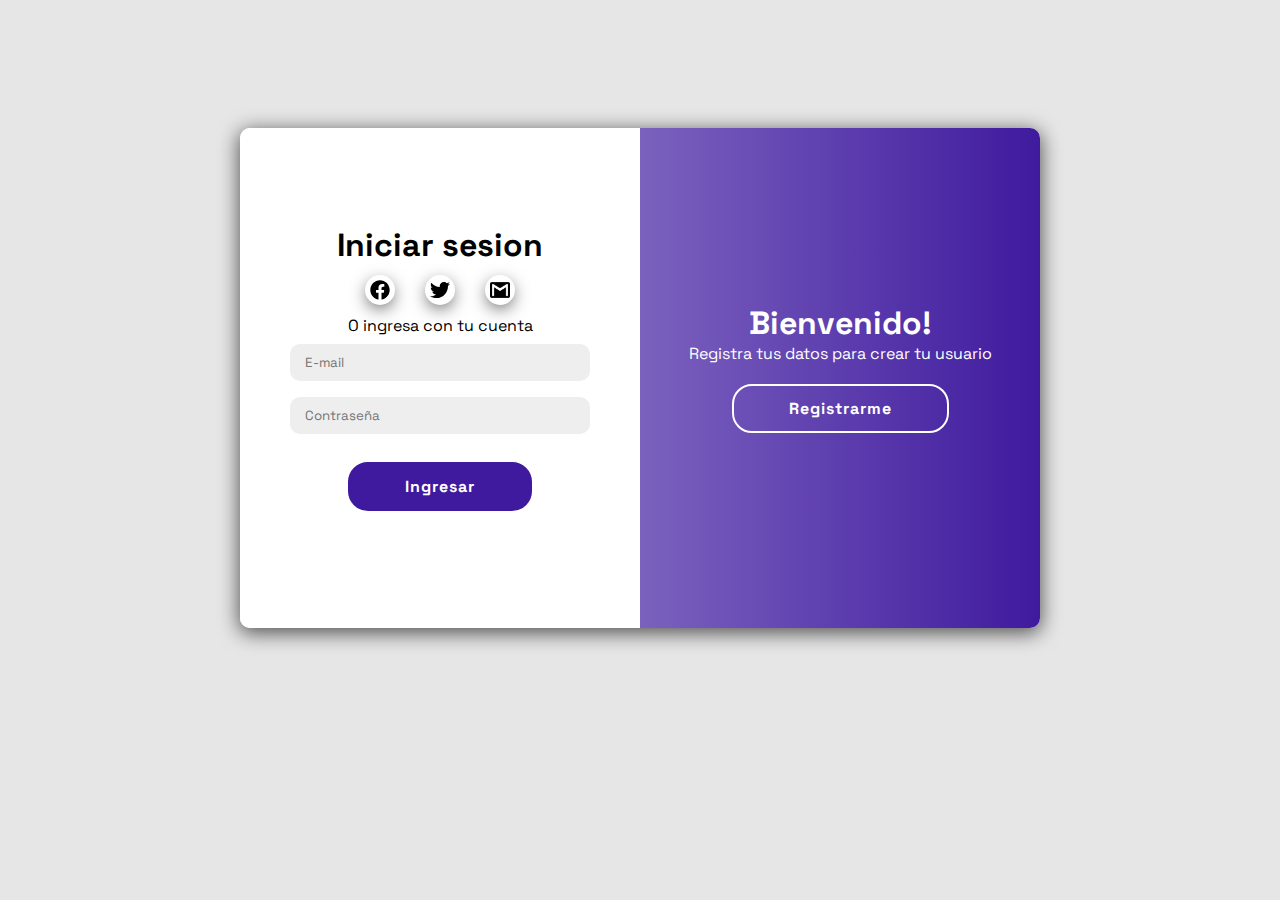
<file: login-singup.html>
<!DOCTYPE html>
<html lang="en">
<head>
    <meta charset="UTF-8">
    <meta http-equiv="X-UA-Compatible" content="IE=edge">
    <meta name="viewport" content="width=device-width, initial-scale=1.0">
    <link rel="stylesheet" href="./assets/styles.css">
    <link rel="stylesheet" href="./assets/login-styles.css">
    <title>Document</title>

</head>
<body>
    <div class="container" id="main">
        <div class="sign-in">
            <form action="#">
                <h1>Iniciar sesion</h1>
                <div class="social-container">
                    <a href=""><img src="./assets/img/facebook.svg" alt=""></a>
                    <a href=""><img src="./assets/img/twitter.svg" alt=""></a>
                    <a href="" id="gm"><img src="./assets/img/gmail.png" alt=""></a>
                </div>
                <p>O ingresa con tu cuenta</p>
                <input type="email" name="email" placeholder="E-mail" required="">
                <input type="password" name="psw" placeholder="Contraseña" required="">
                <button>Ingresar</button>
            </form>
        </div>
        <div class="sign-up">
            <form action="#">
                <h1>Crear cuenta</h1>
                <div class="social-container">
                    <a href="" id="fb"><img src="./assets/img/facebook.svg" alt=""></a>
                    <a href="" id="tw"><img src="./assets/img/twitter.svg" alt=""></a>
                    <a href="" id="gm"><img src="./assets/img/gmail.png" alt=""></a>
                </div>
                <p>O usa tu maill para registrarte</p>
                <input type="text" name="txt" placeholder="Nombre" required="">
                <input type="email" name="email" placeholder="E-mail" required="">
                <input type="password" name="psw" placeholder="Contraseña" required="">
                <button>Ingresar</button>                               
            </form>
        </div>
        <div class="overlay-container">
            <div class="overlay">
                <div class="overlay-left">
                    <h1>¿Ya tenes usuario?</h1>
                    <p>Para mantener iniciada tu sesion ingresa con tu E-mail</p>
                    <button id="signIn">Iniciar sesion</button>
                </div>
                <div class="overlay-right">
                    <h1>Bienvenido!</h1>
                    <p>Registra tus datos para crear tu usuario</p>
                    <button id="signUp">Registrarme</button>
                </div>
            </div>
        </div>
    </div>
    <script src="./assets/app-login.js"></script>
</body>
</html>
</file>
<file: assets/styles.css>
/* font */
@import url('https://fonts.googleapis.com/css2?family=Space+Grotesk:wght@500&display=swap');
:root {
  /* bg colors */
  --background: #E6E6E6;
  --primary: #B7A9DE;
  --secondary: #3f1a9e;
  --terciary: #8EF0F3;

  /* Text colors */
  --text-blue: #263764;
  --text-white: #f3f4f6;
  
}

* {
  margin: 0;
  padding: 0;
  box-sizing: border-box;
  font-family: 'Space Grotesk', sans-serif;
  text-decoration: none;
  list-style-type: none;
}

html{
  scroll-behavior: smooth;
  scroll-padding-top: 50px;
}

body{
  background-color: var(--background);
}

body::-webkit-scrollbar {
  width: 8px;   
}


body::-webkit-scrollbar-track {

  background: var(--background);
}

body::-webkit-scrollbar-thumb {
  border-radius: 10px;
  border-right: 2px solid var(--background);
  border-left: 2px solid var(--background);
  background-color: var(--secondary);  
}

button{
  cursor: pointer;
  transition: transform 80ms ease-in;
}

button:active{
  transform: scale(0.90);
}

/*nav*/

nav{
  width: 100%;
  padding: 20px 0;
  display: flex;
  align-items: center;
  justify-content: flex-end;
  position: fixed;
  background-color: #e9e9e988;
  backdrop-filter: blur(4px);
  border-bottom: 1px solid #3f1a9e43;
  z-index: 9999;
}

.burger{
  display: none;
}

.burger-menu{
  width: 100%;
  display: flex;
  justify-content: flex-end;
}


.nav-links{
  width: 30%;
  margin-right: 30px;
  display: flex;
  align-items: center;
  justify-content: space-around;
  gap: 70px;
}

.cart-i{
  width: 50px;
  display: flex;
  align-items: center;
  justify-content: flex-start;
  cursor: pointer;
  order: 4;
  margin-right: 5%;
}

.nav-links a{
  list-style: none;
  color: var(--text-blue);
  font-weight: 400;
  font-size: 1rem;
}

.nav-links button{
  width: 130px;
  padding: 10px 0;
  display: block;
  background-color: var(--secondary);
  color: var(--text-white);
  border-radius: 5px;
  border: none;
}

.nav-links button:hover{
  transform: scale(1);
}

.nav-links button a{
  color: var(--text-white);
  font-size: .8rem;
}

.carrito-i{
  width: 30px;
  height: 20px;
  position: relative;
  display: flex;
  align-items: center;
  justify-content: center;
}

.cart-i img{
  width: 25px;
  height: 25px;
  transition: transform 80ms ease-in;
}

.cart-i img:active{
  transform: scale(0.90);
}

.contador-cont{
  width: 20px;
  height: 20px;
  display: flex;
  align-items: center;
  justify-content: center;
  border-radius: 50% 50%;
  background-color: var(--secondary);
  color: #fff;


}

.contador-cont-dis{
  display: none;
}

#contador-span{
  font-size: .7rem;
}

.carrito-cont{
  width: 30rem;
  max-height: 600px ;
  overflow-y: scroll;
  position: absolute;
  top:115%;
  right: 10px;
  padding: 30px;
  border: 2px solid var(--secondary) ;
  background-color: var(--background);
  border-radius: 5px;
  transform: translate(200%);
  transition: all 0.5s cubic-bezier(0.92, 0.01, 0.35, 0.99);
  visibility: hidden;
  z-index: 9999;
  text-align: center;
}

.carrito-cont::-webkit-scrollbar {
  width: 3px;   
}


.carrito-cont::-webkit-scrollbar-track {
  background: var(--background);
}

.carrito-cont::-webkit-scrollbar-thumb {

  background-color: var(--secondary);  
}

.show-cart{
  transform: translate(0%);
  transition: all 0.5s cubic-bezier(0.92, 0.01, 0.35, 0.99);
  visibility: visible;
}

.carrito-tit{
  width: 100%;
  display: flex;
  align-items: center;
  justify-content: space-between;
  color: var(--secondary);
}

.carrito-tit h1{
  color: var(--secondary);
}

#hr-cart{
  color: var(--secondary);
  width: 30px;
  height: 2px;
  margin: 5px 0;
  border-radius: 5px;
}

.empty-msg{
  color: var(--secondary);
}

#close{
  font-weight: bold;
  text-align: center;
  color: var(--secondary);
  cursor: pointer;
}

.div{
  width: 100%;
  height: 78px;
  background: linear-gradient( 45deg,rgba(255,0,0,1) 0%,rgba(255,0,255,1) 18%,rgba(0,0,255,1) 30%,rgba(0,240,255,1) 45%,rgba(0,255,0,1) 63%,rgba(255,255,0,1) 80%,rgba(255,120,0,1) 90%,rgba(255,0,0,1) 100% );
}

.prod-cont{
  display: flex;
  gap: 20px;
  flex-direction: column;
  margin: 20px 0;
}

.cart-item{
  width: 100%;
  display: flex;
  align-items: center;
  justify-content: space-between;
  padding: 15px;
  border: 2px solid var(--secondary) ;
  border-radius: 7px;
  box-shadow: 0px 0px 5px 0px rgba(0,0,0,0.59);
  -webkit-box-shadow: 0px 0px 5px 0px rgba(0,0,0,0.59);
  -moz-box-shadow: 0px 0px 5px 0px rgba(0,0,0,0.59);
  color: var(--secondary);
  background-color: var(--background);
  backdrop-filter: blur(4px);
}

.cart-img{
  width: 30%;
  height: 100px;
}

.item-handler{
  display: flex;
  align-items: center;
  gap: 10px;
  font-weight: bold
}

.quantity-handler{
  width: 20px;
  height: 20px;
  background-color: var(--secondary);
  color: var(--text-white);
  border: none;
  border-radius: 50%;
}

#hr-cart2{
  width: 100%;
  height: 2px;
  margin: 10px 0;
  background-color: var(--secondary);
}

.total-cont{
  width: 100%;
  display: flex;
  align-items: center;
  justify-content: space-between;
  color: var(--secondary);
  font-size: 1.2rem;
  margin: 20px 0;
}

.comprar-borrar-btn{
  width: 100%;
  display: flex;
  flex-direction: column;
  gap: 10px;
  align-items: center;
  justify-content: center;
  margin: 20px 0;
}

.comprar-borrar-btn button{
  width: 40%;  
  padding: 10px 0;
  background-color: var(--secondary);
  color: var(--text-white);
  border-radius: 5px;
  border: none;
}

.disable{
  background-color: gray!important;
  color: white;
  cursor: not-allowed;
  border: none;
}


.show-overlay {
  display: block;
}

.hero{
  width: 100%;
  height: 100vh;
  display: flex;
  padding-top: 50px;
  padding-right: 100px;
  background-image: url(./img/banner.png);
  background-repeat: no-repeat;
  background-size: 30% 50%;
}

.hero-img{
  width: 68%;
  height: 100%;
  display: flex;
  align-items: center;
  justify-content: center;
}

.hero-img img{
  width: 50%;
}

.hero-text{
  width: 32%;
  height: 80%;
  padding-top: 120px;
  color: var(--text-blue);
  display: flex;
  align-items: start;
  flex-direction: column;
  justify-content: space-evenly;
  gap: 50px;
}

.hero-text h1{
  background: linear-gradient(to top, #B7A9DE, #3F1A9E);
  -webkit-background-clip: text;
  -webkit-text-fill-color: transparent;
  background-clip: text;
  font-size: 6.5rem;
  padding-right: 15%;
}

hr{
  width: 100px;
  height: 5px;
  background-color: var(--primary);
  border: none;
}

.hero-text p{

  color: var(--text-blue);
  font-weight: 600;
  font-size: 1.2rem;
  padding-right: 15%;
}

.hero-text button{
  width: 130px;
  padding: 10px 0;
  background-color: var(--secondary);
  color: var(--text-white);
  border-radius: 5px;
  border: none;
}

.categorias{
  width: 100%;
  display: flex;
  justify-content: center;
  align-items: center;
  flex-direction: column;
  margin-top: 50px;
  padding: 100px 0;
  background-color: #dadada;
}

.categorias h1{
  color: var(--text-blue);
  margin-top: 50px;
  font-size: 3rem;
  color: var(--secondary);
}

.cat-cont{
  width: 100%;
  margin-top: 20px;
  display: flex;
  align-items: center;
  justify-content: center;
  gap: 20px;
  flex-wrap: wrap;
}

.active{
  border: 2px solid #fff!important;
}

.cat-cont button{
  width: 120px;
  padding: 20px 10px;
  margin: 10px 0;
  background-color: var(--secondary);
  color: var(--text-white);
  border-radius: 5px;
  border: none;
  box-shadow: 0px 4px 20px 1px rgba(0,0,0,0.65);
  -webkit-box-shadow: 0px 4px 20px 1px rgba(0,0,0,0.65);
  -moz-box-shadow: 0px 4px 20px 1px rgba(0,0,0,0.65);
  transition: .3s ;
  cursor: pointer;
}

.cat-cont button{
  cursor: pointer;
  transition: transform 80ms ease-in;
}

.cat-cont button:active{
  transform: scale(0.90);
}

.cards-cont{
  margin:30px 0;
  display: flex;
  justify-content: center;
  align-items: center;
  gap: 50px;
  flex-wrap: wrap;
  max-width: 1200px;
}

.card{
  padding: 20px;
  margin: 25px 0;
  border: 3px solid #d3d3d33b ;
  border-radius: 15px;
  background-color: var(--primary);
  background: #e0e0e0;
  box-shadow:  20px 20px 60px #bebebe,
  -20px -20px 60px #ffffff;
  animation: .5s cardAnimation;
}

@keyframes cardAnimation{

  from{
    opacity: 0;
  }
  to{
    opacity: 1;
  }

}

.card-img{
  padding: 20px;
  display: flex;
  align-items: center;
  justify-content: center;
}

.card img{
  width: 250px;
  height: 200px;

}

.card-info{
  display: flex;
  flex-direction: column;
  justify-content: space-around;
  color: var(--primary);
  
}

.titulo-sub{
  display: flex;
  flex-direction: column;
  align-items: center;
}

.titulo-sub h1{
  font-size: 1.5rem;
  margin: 10px;
}

.titulo-sub h2{
  font-size: 1rem;
}

.precio-btn-card{
  width: 100%;
  display: flex;
  justify-content: space-between;
  align-items: center;
  padding: 20px ;
  
}

.card-precio{
  font-size: 1.2rem;
  font-weight: bold;
  color: var(--secondary);
}

.btn-card{
  width: 5rem;
  padding: 10px;
  font-size: .8rem;
  text-align: center;
  background-color: var(--secondary);
  color: var(--text-white);
  border-radius: 5px;
  border: none;
  box-shadow: 0px 1px 13px 1px rgba(0,0,0,0.65);
  -webkit-box-shadow: 0px 1px 13px 1px rgba(0,0,0,0.65);
  -moz-box-shadow: 0px 1px 13px 1px rgba(0,0,0,0.65);
  
}

.btn-cat{
  width: 5rem;
  margin: 30px 0;
  padding: 10px;
  background-color: var(--secondary);
  color: var(--text-white);
  border-radius: 5px;
  border: none;
  box-shadow: 0px 4px 20px 1px rgba(0,0,0,0.65);
  -webkit-box-shadow: 0px 4px 20px 1px rgba(0,0,0,0.65);
  -moz-box-shadow: 0px 4px 20px 1px rgba(0,0,0,0.65);
}

.hidden{
  display: none;
}

footer{
  width: 100%;
  height: 40vh;
  padding: 0 150px;
  display: flex;
  justify-content: center;
  align-items: center;
  background-color: var(--secondary);
  color: var(--text-white);
  box-shadow: 0px -2px 31px 4px rgba(0,0,0,0.75);
  -webkit-box-shadow: 0px -2px 31px 4px rgba(0,0,0,0.75);
  -moz-box-shadow: 0px -2px 31px 4px rgba(0,0,0,0.75);
}

.foot-cont{
  width: 100%;
  display: flex;
  justify-content: center;
  align-items: center;
}

.foot-links{
  width: 60%;
  display: flex;
  justify-content: center;
}

.foot-links ul{
  display: flex;
  flex-direction: column;
  gap: 10px;
}

.foot-links ul li a{
  color: var(--text-white);
}

.foot-redes{
  width: 40%;
  display: flex;
  flex-direction: column;
  gap: 20px;
}

.foot-redes ul{
  display: flex;
  gap: 20px;
}

.foot-redes ul li{
  width: 40px;
  height: 40px;
  padding: 5px;
  display: flex;
  border-radius: 50%;
  background-color: #fff;
  align-items: center;
  border-radius: 50px;
  background: linear-gradient(to bottom, #B7A9DE, #3F1A9E);
  box-shadow: 0px 5px 18px -3px rgba(0,0,0,0.75);
  -webkit-box-shadow: 0px 5px 18px -3px rgba(0,0,0,0.75);
  -moz-box-shadow: 0px 5px 18px -3px rgba(0,0,0,0.75);
  cursor: pointer;
}


@media (max-width: 1250px){
  nav{    

    background-color:rgb(36, 36, 36) ;

  }
  .burger-menu{
    position: absolute;
    top: 65px;
    width: 100%;
    flex-direction: column;
    background-color:rgba(36, 36, 36, 0.850);
    border-bottom: 2px solid var(--secondary);
    border-top: 0px;
    border-radius: 0px 0px 15px 15px;
    align-items: flex-start;
    padding: 45px 30px;
    gap: 25px;
    z-index: 2;
    visibility: hidden;
    transform: translate(-100%);
    transition: all 0.5s cubic-bezier(0.92, 0.01, 0.35, 0.99);

  }
  .burger-menu a{
    color: var(--text-white);
  }
  .burger-menu button{
    order: 4;
  }
  .show-burger-menu{

    visibility: visible;
    transform: translate(0%);
    transition: all 0.5s cubic-bezier(0.92, 0.01, 0.35, 0.99);

  }

  .nav-links{
    width: 90%;
    position: absolute;
    top: 25px;
    left: 5%;
    right: 5%;
    padding: 0 100px;
    display: flex;
    align-items: center;
    justify-content: space-between;
    gap: 25px;

  }
  

  .burger{
    display: flex;
    order: 2;
    cursor: pointer;
    margin-right: 50px;
    transition: transform 80ms ease-in;
    
  }
  .burger:active{
    transform: scale(0.90);
  }
  
  .hero{
    flex-direction: column;
    align-items: center;
    justify-content: center;
    padding-right: 0;
    background-image: none;
  }
  .hero-text{
    width: 100%;
    align-items: center;
    padding: 0 100px;
  }
  .hero-text h1{
    padding: 0;
    text-align: center;
  }
  .hero-text p{
    padding: 0 1rem;
    text-align: center;
  }
  .hero-img{
    order: 2;
    margin: 50px 0;
  }
  .categorias{
    padding-bottom: 50px;
  }
  .cat-cont{
    padding: 0 5rem;
    display: grid;
    justify-items: center;
    grid-template-columns: 4fr 4fr 4fr 4fr;
  }
  .cards-cont{
    width: 100%;

    gap: 30px;
  }
  .card{
    width:30%;
  }
  .card img{
    width: 180px;
    height: 130px;
  }
  .card h1{
    font-size: 1rem;
  }
  .precio-btn-card{
    justify-content: space-around;
  }
}

@media (max-width: 843px) {
  .hero h1{
     padding-top: 50px;
   } 
  .foot-links{
    justify-content: flex-start;
  }
  .cards-cont{
    flex-direction: column;
  }
  .card{
    width: 50%;
  }
}

@media (max-width: 720px){
  .nav-links{
    padding: 0;
    margin: 0;
  }
  footer{
    padding: 0 30px;

  }
  .foot-cont{
    flex-direction: column;
    gap: 50px;
  }
  .foot-links{
    justify-content: center;
    width: 100%;
  }
  .foot-redes{
    width: 11rem;
    align-items: center;
  }
  .foot-redes h3, span{
    text-align: center;
  }
}

@media (max-width: 560px){
  .comprar-borrar-btn button{
    font-size: .6rem;
  }
  .hero h1{
    margin-top: 50px;
    font-size: 4rem;
  }
  .hero p{
    font-size: .8rem;
  }
  .carrito-cont{
    width: 90%;
  }
  .categorias{
    padding: 0;
  }
  .categorias h1{
    font-size: 2rem;
    margin: 30px 0;
  }
  .cat-cont{
    padding: 0 10px;
    margin-top: 30px;
    grid-template-columns: 4fr 4fr;
  }
  .card{
    padding: 20px 5px;
    width: 80%;
  }
  .card h1, h2{
    font-size: 1rem;
    padding: 0 10px;
    margin: 10px 0;
  }
  .card-precio,.btn-card{
    font-size: .8rem;
  }
  .precio-btn-card{
    padding: 5px;
    justify-content: space-between;
  }
  footer{
    padding: 0 10px;
    font-size: .7rem;
  }
}
</file>
<file: assets/login-styles.css>
/* font */
@import url('https://fonts.googleapis.com/css2?family=Space+Grotesk:wght@500&display=swap');
:root {
  /* bg colors */
  --background: #E6E6E6;
  --primary: #B7A9DE;
  --secondary: #3f1a9e;
  --terciary: #8EF0F3;
  

  /* Text colors */
  --text-blue: #263764;
  --text-white: #f3f4f6;
  
}

* {
  margin: 0;
  padding: 0;
  box-sizing: border-box;
  font-family: 'Space Grotesk', sans-serif;
  text-decoration: none;
  list-style-type: none;
}

body{
  background-color: var(--background);
  display: flex;
  align-items: center;
  justify-content: center;
  flex-direction: column;
  min-height: 100%;
  margin: 10%;
}

#img-main{
  position: absolute;
  bottom: 0;
  left: 0;
}

.container{
  position: relative;
  width: 800px;
  max-width: 100%;
  min-height: 500px;
  background-color: #fff;
  border-radius: 10px;
  overflow: hidden;
  box-shadow: 0px 4px 20px 1px rgba(0,0,0,0.65);
  -webkit-box-shadow: 0px 4px 20px 1px rgba(0,0,0,0.65);
  -moz-box-shadow: 0px 4px 20px 1px rgba(0,0,0,0.65);
  animation: 1s loginAnimation;
}

@keyframes loginAnimation{
  from{
    opacity: 0;
  }
  to{
    opacity: 1;
  }
}

.sign-up, .sign-in{
  position: absolute;
  top: 0;
  left: 0;
  height: 100%;
  transition: all 0.5s ease-in-out;
}

.sign-up{
  width: 50%;
  opacity: 0;
  z-index: 1;
}

.sign-in{
  width: 50%;
  z-index: 2;
}

.social-container{
  width: 100%;
  display: flex;
  align-items: center;
  justify-content: center;
  gap: 30px;
}

.social-container a{
  width: 30px;
}
.social-container a img{
  width: 20px;
}


form{
  background-color: #fff;
  display: flex;
  align-items: center;
  justify-content: center;
  flex-direction: column;
  padding: 0 50px;
  height: 100%;
  text-align: center;
}

h1{
  font-weight: bold;
  margin: 0;
}

input{
  background: #eee;
  padding: 10px 15px;
  margin: 8px 15px;
  width: 100%;
  border-radius: 10px;
  border: none;
  outline: none;
}

a{
  display: flex;
  align-items: center;
  color: #333;
  font-size: 14px;
  text-decoration: none;
  padding: 5px 5px;
  margin: 10px 0;
  border-radius: 50px;

  box-shadow: 0px 5px 18px -3px rgba(0,0,0,0.75);
  -webkit-box-shadow: 0px 5px 18px -3px rgba(0,0,0,0.75);
  -moz-box-shadow: 0px 5px 18px -3px rgba(0,0,0,0.75);
}

button{
  background-color: var(--secondary);
  color: #fff;
  font-size: 1rem;
  font-weight: bold;
  padding: 12px 55px;
  margin: 20px;
  border-radius: 20px;
  border: 2px solid var(--secondary);
  outline: none;
  letter-spacing: 1px;
  transition: transform 80ms ease-in;
  cursor: pointer;
}

button:active{
  transform: scale(0.90);
}

#signIn, #signUp{
  background-color: transparent;
  border: 2px solid #fff;
}

.container.right-panel-active .sign-in{
  transform: translateX(100%);
}

.container.right-panel-active .sign-up{
  transform: translateX(100%);
  opacity: 1;
  z-index: 5;
}

.overlay-container{
  position: absolute;
  top: 0;
  left: 50%;
  width: 50%;
  height: 100%;
  overflow: hidden;
  transition: transform 0.5s ease-in-out;
  z-index: 100;

}

.container.right-panel-active .overlay-container{
  transform: translateX(-100%);
}

.overlay{
  position: relative;
  color: #fff;
  background-color: var(--secondary);
  left: -100%;
  height: 100%;
  width: 200%;
  display: flex;
  align-items: center;
  background: linear-gradient(to right, #B7A9DE, #3f1a9e);
  transform: translateX(0);
  transition: transform 0.5s ease-in-out;
}

.container.right-panel-active .overlay{
  transform: translateX(50%);
}

.overlay-left, .overlay-right{
  position: absolute;
  display: flex;
  align-items: center;
  justify-content: center;
  flex-direction: column;
  padding: 0 40px;
  text-align: center;
  width: 50%;
  transform: translateX(0);
  transition: transform 0.5s ease-in-out;
}

.overlay-left{
  transform: translateX(-20%);
}

.overlay-right{
  display: flex;
  align-items: center;
  justify-content: center;
  right: 0;
  transform: translateX(0);
}

.container.right-panel-active .overlay-left{
  transform: translateX(0);
}

.container.right-panel-active .overlay-right{
  transform: translateX(20%);
}

@media screen and (max-width: 760px){
  form{
    gap: 10px;
  }
  .container h1{
    font-size: 1rem;
  }
  .container p{
    font-size: .7rem;
  }
  .social-container img{
    width: 10px;
    height: 15px;
  }
  .overlay-right, .overlay-left{
    gap: 10px;
  }
  button{
    width: 50%;
    padding:10px 0;
    font-size: .7rem;
    text-align: center;
  }
}
@media screen and (max-width: 590px){
  form{
    gap: 5px;
    padding: 0 10px;
  }
  button{
    width: 90%;
    font-size: .5rem;
    margin: 0;
  }
  input{
    font-size: .7rem
  }
  .social-container{
    gap: 15px;
  }
  .overlay-right, .overlay-left{
    padding: 0;
  }
}
</file>
